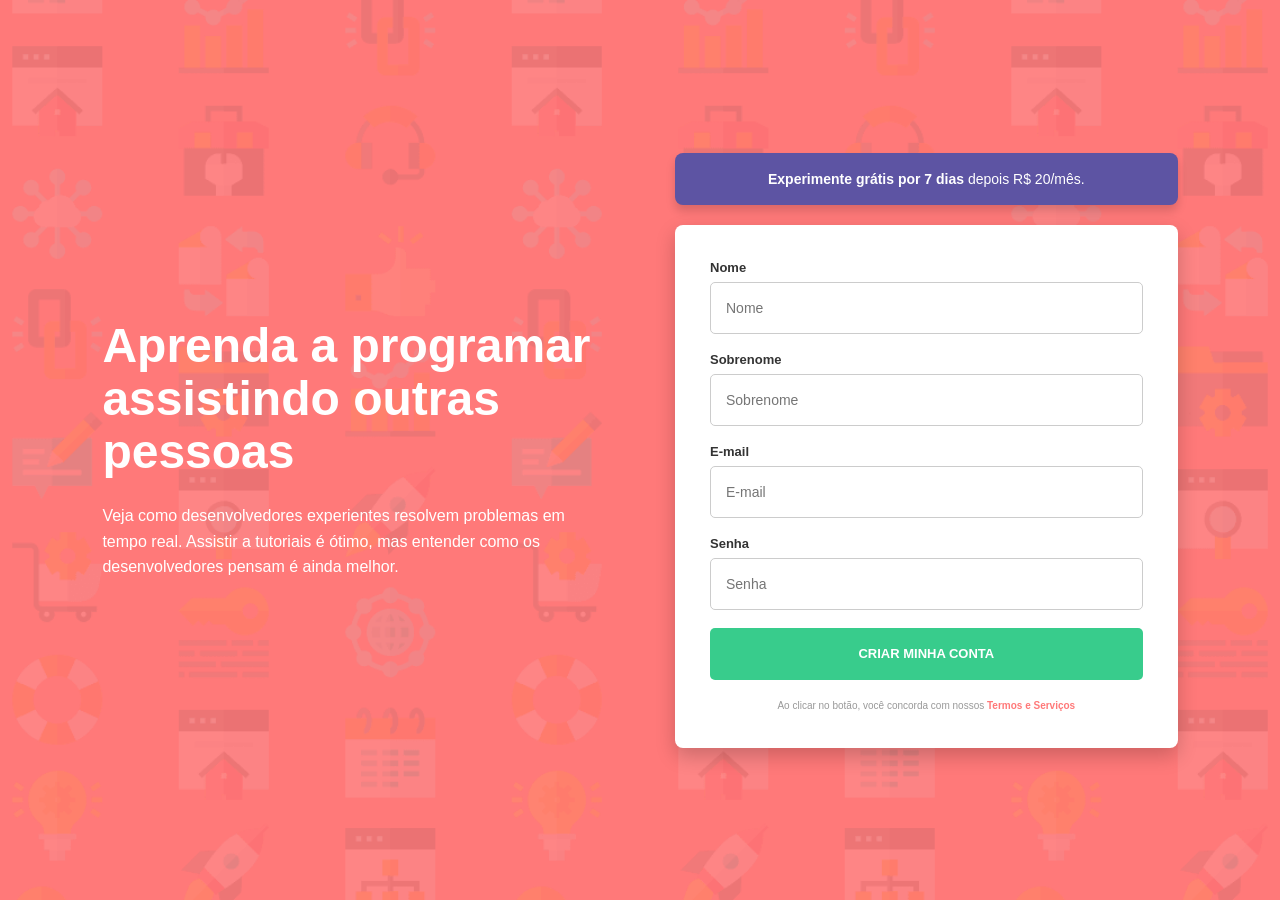
<file: intro-component-with-signup-form-master/index.html>
<!DOCTYPE html>
<html lang="pt-BR">

<head>
    <meta charset="UTF-8">

    <meta name="viewport" content="width=device-width, initial-scale=1.0">

    <title>Cadastro</title>

    <!-- IMPORTANTE: conecta o HTML ao CSS -->
    <link rel="stylesheet" href="css/style.css">
</head>

<body>

    <main>

        <!-- =========================
             SEÇÃO DE APRESENTAÇÃO
        ========================== -->

        <section class="apresentacao">

            <div class="texto">

                <h1>
                    Aprenda a programar
                    assistindo outras pessoas
                </h1>

                <p>
                    Veja como desenvolvedores experientes resolvem
                    problemas em tempo real. Assistir a tutoriais é
                    ótimo, mas entender como os desenvolvedores pensam
                    é ainda melhor.
                </p>

            </div>

        </section>


        <!-- =========================
             SEÇÃO DO FORMULÁRIO
        ========================== -->

        <section class="area-formulario">

            <!-- BARRA ROXA -->
            <div class="oferta">

                <strong>Experimente grátis por 7 dias</strong>

                <span>
                    depois R$ 20/mês.
                </span>

            </div>


            <!-- FORMULÁRIO -->

            <form>

                <!-- PRIMEIRO NOME -->

                <div class="campo">

                    <label for="nome">
                        Nome
                    </label>

                    <input
                        type="text"
                        id="nome"
                        placeholder="Nome"
                    >

                </div>


                <!-- SOBRENOME -->

                <div class="campo">

                    <label for="sobrenome">
                        Sobrenome
                    </label>

                    <input
                        type="text"
                        id="sobrenome"
                        placeholder="Sobrenome"
                    >

                </div>


                <!-- EMAIL -->

                <div class="campo">

                    <label for="email">
                        E-mail
                    </label>

                    <input
                        type="email"
                        id="email"
                        placeholder="E-mail"
                    >

                </div>


                <!-- SENHA -->

                <div class="campo">

                    <label for="senha">
                        Senha
                    </label>

                    <input
                        type="password"
                        id="senha"
                        placeholder="Senha"
                    >

                </div>


                <!-- BOTÃO -->

                <button type="submit">
                    CRIAR MINHA CONTA
                </button>


                <!-- TERMOS -->

                <p class="termos">

                    Ao clicar no botão, você concorda com nossos

                    <a href="#">
                        Termos e Serviços
                    </a>

                </p>

            </form>

        </section>

    </main>

</body>

</html>
</file>
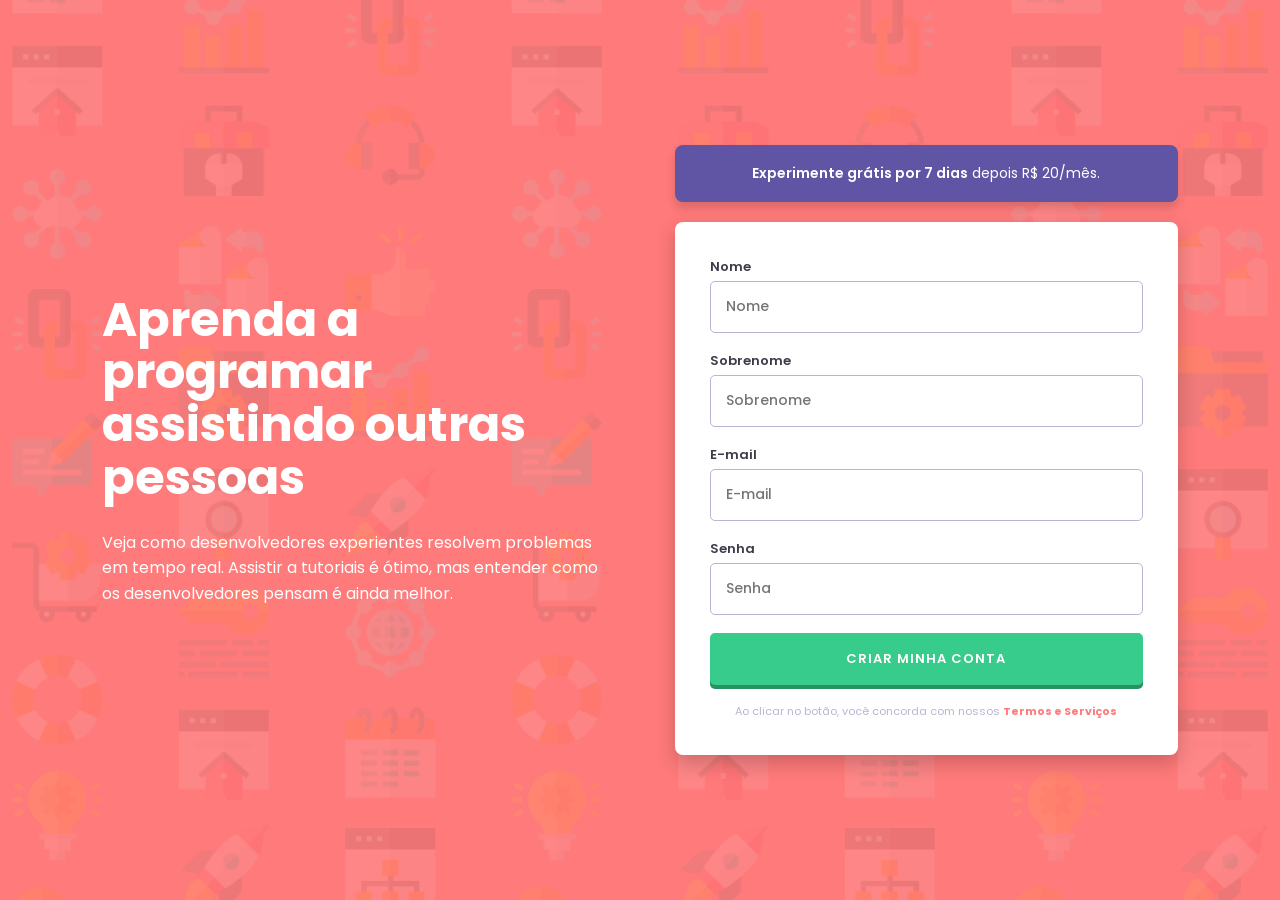
<file: intro-component-with-signup-form-master/intro-component-with-signup-form-master/index.html>
<!DOCTYPE html>
<html lang="pt-BR">

<head>
    <meta charset="UTF-8">
    <meta name="viewport" content="width=device-width, initial-scale=1.0">
    <title>Cadastro</title>
    <link rel="preconnect" href="https://fonts.googleapis.com">
    <link rel="preconnect" href="https://fonts.gstatic.com" crossorigin>
    <link href="https://fonts.googleapis.com/css2?family=Poppins:wght@400;500;600;700&display=swap" rel="stylesheet">
    <link rel="stylesheet" href="css/style.css">
</head>

<body>

    <main>

        <section class="apresentacao">
            <div class="texto">
                <h1>
                    Aprenda a programar
                    assistindo outras pessoas
                </h1>
                <p>
                    Veja como desenvolvedores experientes resolvem
                    problemas em tempo real. Assistir a tutoriais é
                    ótimo, mas entender como os desenvolvedores pensam
                    é ainda melhor.
                </p>
            </div>
        </section>

        <section class="area-formulario">

            <div class="oferta">
                <strong>Experimente grátis por 7 dias</strong>
                <span>depois R$ 20/mês.</span>
            </div>

            <form>

                <div class="campo">
                    <label for="nome">Nome</label>
                    <div class="input-wrapper">
                        <input type="text" id="nome" name="nome" placeholder="Nome">
                        <img class="icone-erro" src="images/icon-error.svg" alt="erro">
                    </div>
                    <span class="mensagem-erro"></span>
                </div>

                <div class="campo">
                    <label for="sobrenome">Sobrenome</label>
                    <div class="input-wrapper">
                        <input type="text" id="sobrenome" name="sobrenome" placeholder="Sobrenome">
                        <img class="icone-erro" src="images/icon-error.svg" alt="erro">
                    </div>
                    <span class="mensagem-erro"></span>
                </div>

                <div class="campo">
                    <label for="email">E-mail</label>
                    <div class="input-wrapper">
                        <input type="email" id="email" name="email" placeholder="E-mail">
                        <img class="icone-erro" src="images/icon-error.svg" alt="erro">
                    </div>
                    <span class="mensagem-erro"></span>
                </div>

                <div class="campo">
                    <label for="senha">Senha</label>
                    <div class="input-wrapper">
                        <input type="password" id="senha" name="senha" placeholder="Senha">
                        <img class="icone-erro" src="images/icon-error.svg" alt="erro">
                    </div>
                    <span class="mensagem-erro"></span>
                </div>

                <button type="submit">CRIAR MINHA CONTA</button>

                <p class="termos">
                    Ao clicar no botão, você concorda com nossos
                    <a href="#">Termos e Serviços</a>
                </p>

            </form>

        </section>

    </main>

    <script src="js/validation.js"></script>
</body>

</html>
</file>
<file: intro-component-with-signup-form-master/css/style.css>
/* =========================================
   RESET
========================================= */

* {
    margin: 0;
    padding: 0;
    box-sizing: border-box;
}


/* =========================================
   BODY
========================================= */

body {

    min-height: 100vh;

    font-family: Arial, Helvetica, sans-serif;

    /*
       AQUI ESTÁ A IMAGEM DO SEU ZIP

       A pasta images precisa estar
       no mesmo nível do index.html
    */

    background-color: #ff7979;

    background-image: url(../images/bg-intro-desktop.png);

    background-size: cover;

    background-position: center;

    background-repeat: no-repeat;
}


/* =========================================
   MAIN
========================================= */

main {

    min-height: 100vh;

    width: 100%;

    display: flex;

    align-items: center;

    justify-content: center;

    gap: 70px;

    padding: 40px 8%;
}


/* =========================================
   LADO ESQUERDO
========================================= */

.apresentacao {

    width: 50%;

    max-width: 520px;

    color: white;
}


.texto h1 {

    font-size: 48px;

    line-height: 1.1;

    font-weight: 700;

    margin-bottom: 25px;
}


.texto p {

    font-size: 16px;

    line-height: 1.6;
}


/* =========================================
   LADO DIREITO
========================================= */

.area-formulario {

    width: 50%;

    max-width: 540px;
}


/* =========================================
   BARRA ROXA
========================================= */

.oferta {

    width: 100%;

    padding: 18px 25px;

    margin-bottom: 20px;

    background-color: #5d54a3;

    color: white;

    border-radius: 8px;

    text-align: center;

    font-size: 14px;

    box-shadow:
        0 6px 10px rgba(0, 0, 0, 0.15);
}


.oferta strong {

    font-weight: bold;
}


.oferta span {

    font-weight: normal;
}


/* =========================================
   FORMULÁRIO
========================================= */

form {

    width: 100%;

    padding: 35px;

    background-color: white;

    border-radius: 8px;

    box-shadow:
        0 8px 20px rgba(0, 0, 0, 0.2);

    display: flex;

    flex-direction: column;

    gap: 18px;
}


/* =========================================
   CAMPOS
========================================= */

.campo {

    width: 100%;

    display: flex;

    flex-direction: column;

    gap: 7px;
}


.campo label {

    color: #333;

    font-size: 13px;

    font-weight: bold;
}


/* =========================================
   INPUT
========================================= */

.campo input {

    width: 100%;

    height: 52px;

    padding: 15px;

    border: 1px solid #cccccc;

    border-radius: 5px;

    outline: none;

    font-size: 14px;

    color: #333;

    transition: 0.3s;
}


/* Quando clicar no campo */

.campo input:focus {

    border: 1px solid #5d54a3;

    box-shadow:
        0 0 0 2px rgba(93, 84, 163, 0.15);
}


/* Quando passar o mouse */

.campo input:hover {

    border-color: #5d54a3;
}


/* =========================================
   BOTÃO
========================================= */

button {

    width: 100%;

    height: 52px;

    border: none;

    border-radius: 5px;

    background-color: #38cc8c;

    color: white;

    font-size: 13px;

    font-weight: bold;

    cursor: pointer;

    transition: 0.3s;
}


button:hover {

    background-color: #2fb67c;

    transform: translateY(-2px);
}


/* =========================================
   TERMOS
========================================= */

.termos {

    color: #999999;

    font-size: 10px;

    line-height: 1.5;

    text-align: center;
}


.termos a {

    color: #ff7979;

    font-weight: bold;

    text-decoration: none;
}


.termos a:hover {

    text-decoration: underline;
}


/* =========================================
   RESPONSIVIDADE
========================================= */

@media (max-width: 768px) {

    body {

        background-image:
            url("images/bg-intro-mobile.png");

        background-size: cover;

        background-position: center;

        background-repeat: no-repeat;
    }


    main {

        min-height: 100vh;

        flex-direction: column;

        gap: 40px;

        padding: 60px 20px;
    }


    .apresentacao {

        width: 100%;

        text-align: center;
    }


    .texto h1 {

        font-size: 35px;
    }


    .texto p {

        font-size: 15px;
    }


    .area-formulario {

        width: 100%;

        max-width: 500px;
    }


    form {

        padding: 25px;
    }

}
</file>
<file: intro-component-with-signup-form-master/intro-component-with-signup-form-master/css/style.css>
* {
    margin: 0;
    padding: 0;
    box-sizing: border-box;
}

body {
    min-height: 100vh;
    font-family: 'Poppins', Arial, Helvetica, sans-serif;
    background-color: hsl(0, 100%, 74%);
    background-image: url(../images/bg-intro-desktop.png);
    background-size: cover;
    background-position: center;
    background-repeat: no-repeat;
}

main {
    min-height: 100vh;
    width: 100%;
    display: flex;
    align-items: center;
    justify-content: center;
    gap: 70px;
    padding: 40px 8%;
}

.apresentacao {
    width: 50%;
    max-width: 520px;
    color: white;
}

.texto h1 {
    font-size: 48px;
    line-height: 1.1;
    font-weight: 700;
    margin-bottom: 25px;
}

.texto p {
    font-size: 16px;
    line-height: 1.6;
}

.area-formulario {
    width: 50%;
    max-width: 540px;
}

.oferta {
    width: 100%;
    padding: 18px 25px;
    margin-bottom: 20px;
    background-color: hsl(248, 32%, 49%);
    color: white;
    border-radius: 8px;
    text-align: center;
    font-size: 14px;
    box-shadow: 0 6px 10px rgba(0, 0, 0, 0.15);
}

.oferta strong {
    font-weight: 600;
}

.oferta span {
    font-weight: 400;
}

form {
    width: 100%;
    padding: 35px;
    background-color: white;
    border-radius: 8px;
    box-shadow: 0 8px 20px rgba(0, 0, 0, 0.2);
    display: flex;
    flex-direction: column;
    gap: 18px;
}

.campo {
    width: 100%;
    display: flex;
    flex-direction: column;
    gap: 4px;
}

.campo label {
    color: hsl(249, 10%, 26%);
    font-size: 13px;
    font-weight: 600;
}

.input-wrapper {
    position: relative;
    width: 100%;
}

.campo input {
    width: 100%;
    height: 52px;
    padding: 15px 50px 15px 15px;
    border: 1px solid hsl(246, 25%, 77%);
    border-radius: 5px;
    outline: none;
    font-size: 14px;
    font-family: 'Poppins', Arial, Helvetica, sans-serif;
    font-weight: 500;
    color: hsl(249, 10%, 26%);
    transition: border-color 0.3s, box-shadow 0.3s;
    cursor: pointer;
}

.campo input:focus {
    border-color: hsl(248, 32%, 49%);
    box-shadow: 0 0 0 2px rgba(93, 84, 163, 0.15);
}

.campo input:hover {
    border-color: hsl(248, 32%, 49%);
}

.campo.erro input {
    border-color: hsl(0, 100%, 74%);
    color: hsl(0, 100%, 74%);
}

.campo.erro input::placeholder {
    color: hsl(0, 100%, 74%);
}

.campo.erro input:focus {
    box-shadow: 0 0 0 2px rgba(255, 121, 121, 0.15);
}

.icone-erro {
    position: absolute;
    right: 15px;
    top: 50%;
    transform: translateY(-50%);
    width: 24px;
    height: 24px;
    display: none;
    pointer-events: none;
}

.campo.erro .icone-erro {
    display: block;
}

.mensagem-erro {
    display: none;
    color: hsl(0, 100%, 74%);
    font-size: 11px;
    font-style: italic;
    font-weight: 500;
    text-align: right;
    padding-right: 2px;
}

.campo.erro .mensagem-erro {
    display: block;
}

button {
    width: 100%;
    height: 52px;
    border: none;
    border-radius: 5px;
    background-color: hsl(154, 59%, 51%);
    color: white;
    font-size: 13px;
    font-family: 'Poppins', Arial, Helvetica, sans-serif;
    font-weight: 600;
    letter-spacing: 1px;
    cursor: pointer;
    transition: background-color 0.3s, transform 0.1s;
    box-shadow: 0 4px 0 hsl(154, 59%, 36%);
}

button:hover {
    background-color: hsl(154, 59%, 62%);
}

button:active {
    transform: translateY(2px);
    box-shadow: 0 2px 0 hsl(154, 59%, 36%);
}

.termos {
    color: hsl(246, 25%, 77%);
    font-size: 11px;
    line-height: 1.6;
    text-align: center;
}

.termos a {
    color: hsl(0, 100%, 74%);
    font-weight: 700;
    text-decoration: none;
}

.termos a:hover {
    text-decoration: underline;
}

@media (max-width: 768px) {

    body {
        background-image: url("../images/bg-intro-mobile.png");
        background-size: cover;
        background-position: center;
        background-repeat: no-repeat;
    }

    main {
        min-height: 100vh;
        flex-direction: column;
        gap: 40px;
        padding: 60px 20px;
    }

    .apresentacao {
        width: 100%;
        text-align: center;
    }

    .texto h1 {
        font-size: 28px;
        line-height: 1.3;
    }

    .texto p {
        font-size: 15px;
    }

    .area-formulario {
        width: 100%;
        max-width: 500px;
    }

    form {
        padding: 25px;
    }
}
</file>
